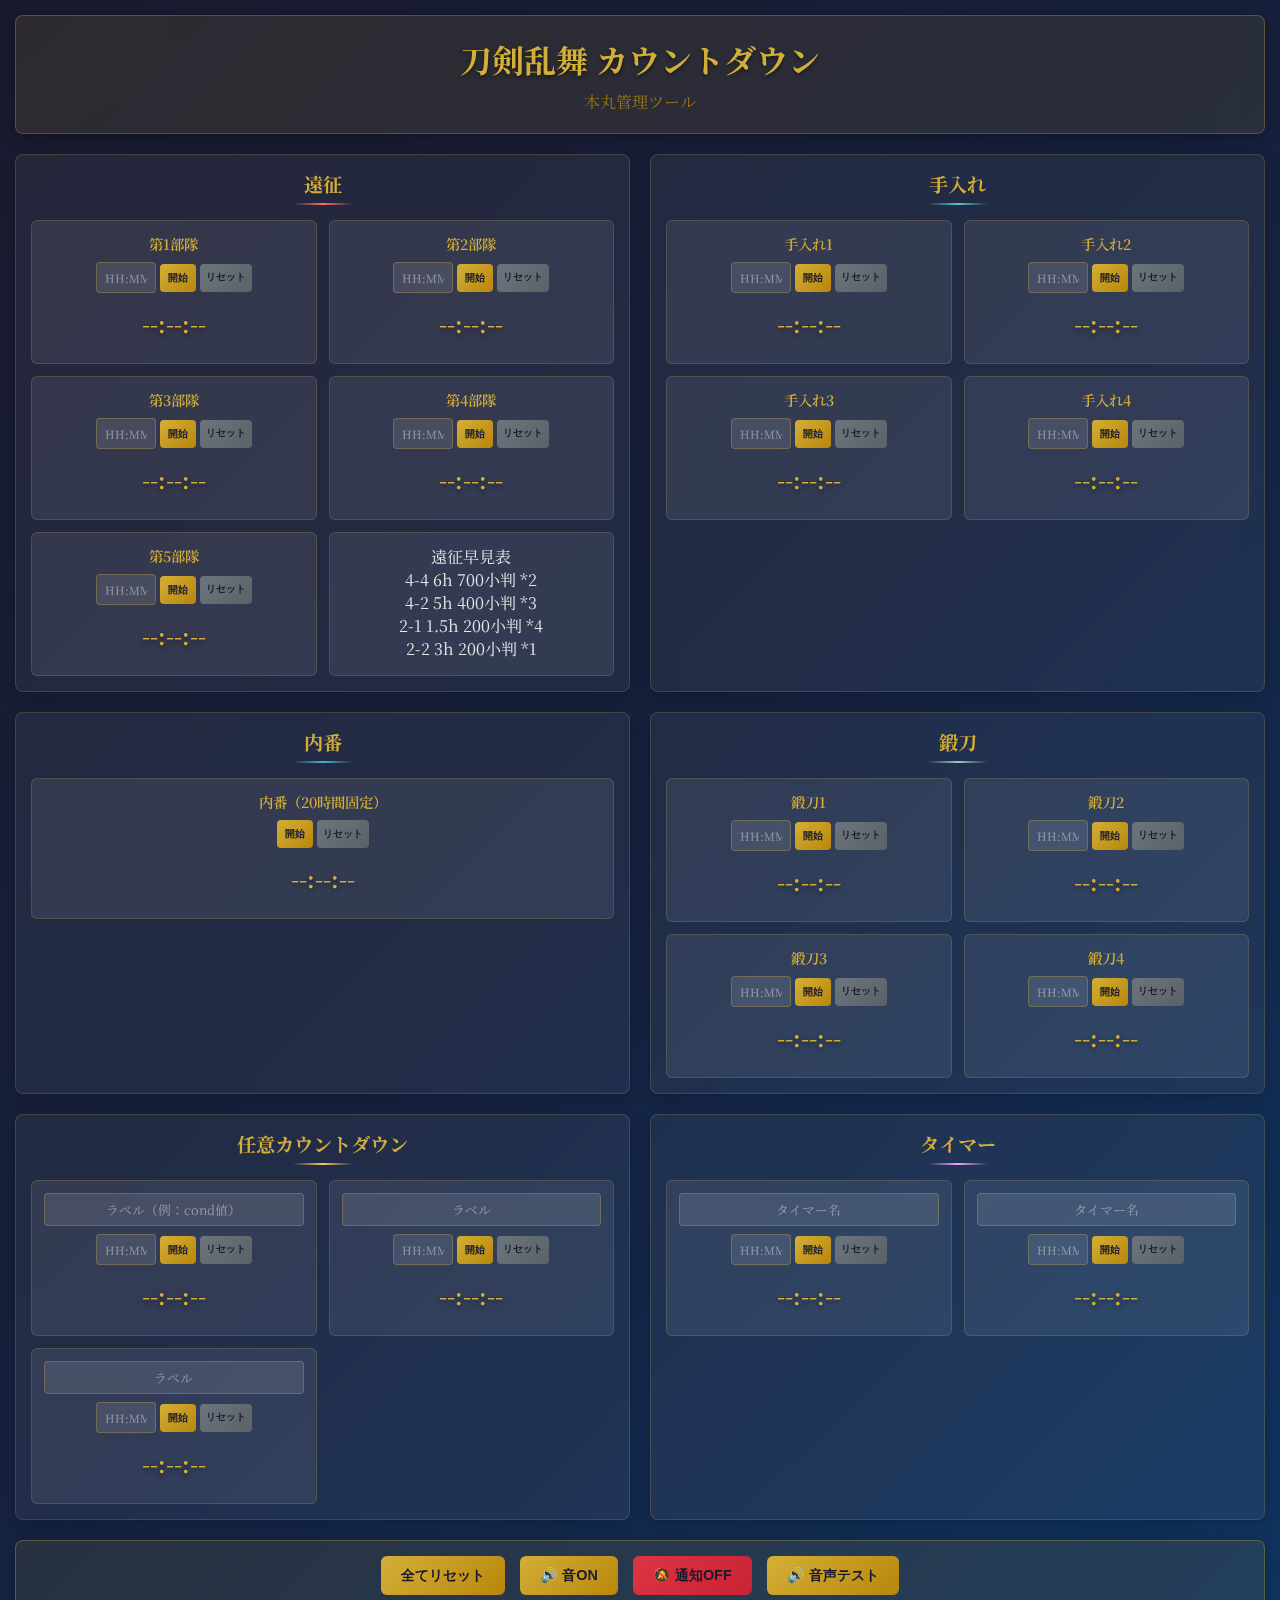
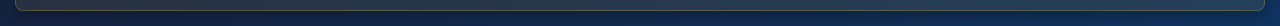
<file: docs/toukenTimer/index.html>
<!DOCTYPE html>
<html lang="ja">
<head>
    <meta charset="UTF-8">
    <meta name="viewport" content="width=device-width, initial-scale=1.0">
    <title>刀剣乱舞 カウントダウン</title>
    <link rel="stylesheet" href="styles.css">
    <link href="https://fonts.googleapis.com/css2?family=Noto+Serif+JP:wght@400;700&display=swap" rel="stylesheet">
    <link rel="icon" type="image/png" href="favicon.png">
</head>
<body>
    <div class="container">
        <header class="header">
            <h1 class="title">刀剣乱舞 カウントダウン</h1>
            <div class="subtitle">本丸管理ツール</div>
        </header>

        <main class="main-content">
            <div class="dashboard">
                <!-- 遠征セクション -->
                <section class="section expedition-section">
                    <h2 class="section-title">遠征</h2>
                    <div class="countdown-grid">
                        <div class="countdown-item" data-type="expedition" data-id="1">
                            <div class="countdown-header">
                                <span class="countdown-label">第1部隊</span>
                                <div class="time-controls">
                                    <input type="text" class="custom-time-input" id="expedition-time-1" placeholder="HH:MM">
                                    <button class="start-btn" onclick="startCountdown('expedition', 1)" id="expedition-start-1">開始</button>
                                    <button class="stop-btn" onclick="stopCountdown('expedition', 1)" id="expedition-stop-1" style="display: none;">停止</button>
                                    <button class="reset-btn-small" onclick="resetCountdown('expedition', 1)">リセット</button>
                                </div>
                            </div>
                            <div class="countdown-display" id="expedition-1">--:--:--</div>
                        </div>
                        <div class="countdown-item" data-type="expedition" data-id="2">
                            <div class="countdown-header">
                                <span class="countdown-label">第2部隊</span>
                                <div class="time-controls">
                                    <input type="text" class="custom-time-input" id="expedition-time-2" placeholder="HH:MM">
                                    <button class="start-btn" onclick="startCountdown('expedition', 2)" id="expedition-start-2">開始</button>
                                    <button class="stop-btn" onclick="stopCountdown('expedition', 2)" id="expedition-stop-2" style="display: none;">停止</button>
                                    <button class="reset-btn-small" onclick="resetCountdown('expedition', 2)">リセット</button>
                                </div>
                            </div>
                            <div class="countdown-display" id="expedition-2">--:--:--</div>
                        </div>
                        <div class="countdown-item" data-type="expedition" data-id="3">
                            <div class="countdown-header">
                                <span class="countdown-label">第3部隊</span>
                                <div class="time-controls">
                                    <input type="text" class="custom-time-input" id="expedition-time-3" placeholder="HH:MM">
                                    <button class="start-btn" onclick="startCountdown('expedition', 3)" id="expedition-start-3">開始</button>
                                    <button class="stop-btn" onclick="stopCountdown('expedition', 3)" id="expedition-stop-3" style="display: none;">停止</button>
                                    <button class="reset-btn-small" onclick="resetCountdown('expedition', 3)">リセット</button>
                                </div>
                            </div>
                            <div class="countdown-display" id="expedition-3">--:--:--</div>
                        </div>
                        <div class="countdown-item" data-type="expedition" data-id="4">
                            <div class="countdown-header">
                                <span class="countdown-label">第4部隊</span>
                                <div class="time-controls">
                                    <input type="text" class="custom-time-input" id="expedition-time-4" placeholder="HH:MM">
                                    <button class="start-btn" onclick="startCountdown('expedition', 4)" id="expedition-start-4">開始</button>
                                    <button class="stop-btn" onclick="stopCountdown('expedition', 4)" id="expedition-stop-4" style="display: none;">停止</button>
                                    <button class="reset-btn-small" onclick="resetCountdown('expedition', 4)">リセット</button>
                                </div>
                            </div>
                            <div class="countdown-display" id="expedition-4">--:--:--</div>
                        </div>
                        <div class="countdown-item" data-type="expedition" data-id="5">
                            <div class="countdown-header">
                                <span class="countdown-label">第5部隊</span>
                                <div class="time-controls">
                                    <input type="text" class="custom-time-input" id="expedition-time-5" placeholder="HH:MM">
                                    <button class="start-btn" onclick="startCountdown('expedition', 5)" id="expedition-start-5">開始</button>
                                    <button class="stop-btn" onclick="stopCountdown('expedition', 5)" id="expedition-stop-5" style="display: none;">停止</button>
                                    <button class="reset-btn-small" onclick="resetCountdown('expedition', 5)">リセット</button>
                                </div>
                            </div>
                            <div class="countdown-display" id="expedition-5">--:--:--</div>
                        </div>
                        <div class="countdown-item">
                            <p>遠征早見表</p>
                            <p>4-4 6h 700小判 *2</p>
                            <p>4-2 5h 400小判 *3</p>
                            <p>2-1 1.5h 200小判 *4</p>
                            <p>2-2 3h 200小判 *1</p>
                        </div>
                    </div>
                </section>

                <!-- 手入れセクション -->
                <section class="section maintenance-section">
                    <h2 class="section-title">手入れ</h2>
                    <div class="countdown-grid">
                        <div class="countdown-item" data-type="maintenance" data-id="1">
                            <div class="countdown-header">
                                <span class="countdown-label">手入れ1</span>
                                <div class="time-controls">
                                    <input type="text" class="custom-time-input" id="maintenance-time-1" placeholder="HH:MM">
                                    <button class="start-btn" onclick="startCountdown('maintenance', 1)" id="maintenance-start-1">開始</button>
                                    <button class="stop-btn" onclick="stopCountdown('maintenance', 1)" id="maintenance-stop-1" style="display: none;">停止</button>
                                    <button class="reset-btn-small" onclick="resetCountdown('maintenance', 1)">リセット</button>
                                </div>
                            </div>
                            <div class="countdown-display" id="maintenance-1">--:--:--</div>
                        </div>
                        <div class="countdown-item" data-type="maintenance" data-id="2">
                            <div class="countdown-header">
                                <span class="countdown-label">手入れ2</span>
                                <div class="time-controls">
                                    <input type="text" class="custom-time-input" id="maintenance-time-2" placeholder="HH:MM">
                                    <button class="start-btn" onclick="startCountdown('maintenance', 2)" id="maintenance-start-2">開始</button>
                                    <button class="stop-btn" onclick="stopCountdown('maintenance', 2)" id="maintenance-stop-2" style="display: none;">停止</button>
                                    <button class="reset-btn-small" onclick="resetCountdown('maintenance', 2)">リセット</button>
                                </div>
                            </div>
                            <div class="countdown-display" id="maintenance-2">--:--:--</div>
                        </div>
                        <div class="countdown-item" data-type="maintenance" data-id="3">
                            <div class="countdown-header">
                                <span class="countdown-label">手入れ3</span>
                                <div class="time-controls">
                                    <input type="text" class="custom-time-input" id="maintenance-time-3" placeholder="HH:MM">
                                    <button class="start-btn" onclick="startCountdown('maintenance', 3)" id="maintenance-start-3">開始</button>
                                    <button class="stop-btn" onclick="stopCountdown('maintenance', 3)" id="maintenance-stop-3" style="display: none;">停止</button>
                                    <button class="reset-btn-small" onclick="resetCountdown('maintenance', 3)">リセット</button>
                                </div>
                            </div>
                            <div class="countdown-display" id="maintenance-3">--:--:--</div>
                        </div>
                        <div class="countdown-item" data-type="maintenance" data-id="4">
                            <div class="countdown-header">
                                <span class="countdown-label">手入れ4</span>
                                <div class="time-controls">
                                    <input type="text" class="custom-time-input" id="maintenance-time-4" placeholder="HH:MM">
                                    <button class="start-btn" onclick="startCountdown('maintenance', 4)" id="maintenance-start-4">開始</button>
                                    <button class="stop-btn" onclick="stopCountdown('maintenance', 4)" id="maintenance-stop-4" style="display: none;">停止</button>
                                    <button class="reset-btn-small" onclick="resetCountdown('maintenance', 4)">リセット</button>
                                </div>
                            </div>
                            <div class="countdown-display" id="maintenance-4">--:--:--</div>
                        </div>
                    </div>
                </section>

                <!-- 内番セクション -->
                <section class="section internal-section">
                    <h2 class="section-title">内番</h2>
                    <div class="countdown-grid">
                        <div class="countdown-item" data-type="internal" data-id="1">
                            <div class="countdown-header">
                                <span class="countdown-label">内番（20時間固定）</span>
                                <div class="time-controls">
                                    <button class="start-btn" onclick="startInternalDuty()" id="internal-start-1">開始</button>
                                    <button class="stop-btn" onclick="stopCountdown('internal', 1)" id="internal-stop-1" style="display: none;">停止</button>
                                    <button class="reset-btn-small" onclick="resetCountdown('internal', 1)">リセット</button>
                                </div>
                            </div>
                            <div class="countdown-display" id="internal-1">--:--:--</div>
                        </div>
                    </div>
                </section>

                <!-- 鍛刀セクション -->
                <section class="section forging-section">
                    <h2 class="section-title">鍛刀</h2>
                    <div class="countdown-grid">
                        <div class="countdown-item" data-type="forging" data-id="1">
                            <div class="countdown-header">
                                <span class="countdown-label">鍛刀1</span>
                                <div class="time-controls">
                                    <input type="text" class="custom-time-input" id="forging-time-1" placeholder="HH:MM">
                                    <button class="start-btn" onclick="startCountdown('forging', 1)" id="forging-start-1">開始</button>
                                    <button class="stop-btn" onclick="stopCountdown('forging', 1)" id="forging-stop-1" style="display: none;">停止</button>
                                    <button class="reset-btn-small" onclick="resetCountdown('forging', 1)">リセット</button>
                                </div>
                            </div>
                            <div class="countdown-display" id="forging-1">--:--:--</div>
                        </div>
                        <div class="countdown-item" data-type="forging" data-id="2">
                            <div class="countdown-header">
                                <span class="countdown-label">鍛刀2</span>
                                <div class="time-controls">
                                    <input type="text" class="custom-time-input" id="forging-time-2" placeholder="HH:MM">
                                    <button class="start-btn" onclick="startCountdown('forging', 2)" id="forging-start-2">開始</button>
                                    <button class="stop-btn" onclick="stopCountdown('forging', 2)" id="forging-stop-2" style="display: none;">停止</button>
                                    <button class="reset-btn-small" onclick="resetCountdown('forging', 2)">リセット</button>
                                </div>
                            </div>
                            <div class="countdown-display" id="forging-2">--:--:--</div>
                        </div>
                        <div class="countdown-item" data-type="forging" data-id="3">
                            <div class="countdown-header">
                                <span class="countdown-label">鍛刀3</span>
                                <div class="time-controls">
                                    <input type="text" class="custom-time-input" id="forging-time-3" placeholder="HH:MM">
                                    <button class="start-btn" onclick="startCountdown('forging', 3)" id="forging-start-3">開始</button>
                                    <button class="stop-btn" onclick="stopCountdown('forging', 3)" id="forging-stop-3" style="display: none;">停止</button>
                                    <button class="reset-btn-small" onclick="resetCountdown('forging', 3)">リセット</button>
                                </div>
                            </div>
                            <div class="countdown-display" id="forging-3">--:--:--</div>
                        </div>
                        <div class="countdown-item" data-type="forging" data-id="4">
                            <div class="countdown-header">
                                <span class="countdown-label">鍛刀4</span>
                                <div class="time-controls">
                                    <input type="text" class="custom-time-input" id="forging-time-4" placeholder="HH:MM">
                                    <button class="start-btn" onclick="startCountdown('forging', 4)" id="forging-start-4">開始</button>
                                    <button class="stop-btn" onclick="stopCountdown('forging', 4)" id="forging-stop-4" style="display: none;">停止</button>
                                    <button class="reset-btn-small" onclick="resetCountdown('forging', 4)">リセット</button>
                                </div>
                            </div>
                            <div class="countdown-display" id="forging-4">--:--:--</div>
                        </div>
                    </div>
                </section>

                <!-- 任意カウントダウンセクション -->
                <section class="section custom-section">
                    <h2 class="section-title">任意カウントダウン</h2>
                    <div class="countdown-grid">
                        <div class="countdown-item" data-type="custom" data-id="1">
                            <div class="countdown-header">
                                <input type="text" class="custom-label" id="custom-label-1" placeholder="ラベル（例：cond値）">
                                <div class="time-controls">
                                    <input type="text" class="custom-time-input" id="custom-time-1" placeholder="HH:MM">
                                    <button class="start-btn" onclick="startCountdown('custom', 1)" id="custom-start-1">開始</button>
                                    <button class="stop-btn" onclick="stopCountdown('custom', 1)" id="custom-stop-1" style="display: none;">停止</button>
                                    <button class="reset-btn-small" onclick="resetCountdown('custom', 1)">リセット</button>
                                </div>
                            </div>
                            <div class="countdown-display" id="custom-1">--:--:--</div>
                        </div>
                        <div class="countdown-item" data-type="custom" data-id="2">
                            <div class="countdown-header">
                                <input type="text" class="custom-label" id="custom-label-2" placeholder="ラベル">
                                <div class="time-controls">
                                    <input type="text" class="custom-time-input" id="custom-time-2" placeholder="HH:MM">
                                    <button class="start-btn" onclick="startCountdown('custom', 2)" id="custom-start-2">開始</button>
                                    <button class="stop-btn" onclick="stopCountdown('custom', 2)" id="custom-stop-2" style="display: none;">停止</button>
                                    <button class="reset-btn-small" onclick="resetCountdown('custom', 2)">リセット</button>
                                </div>
                            </div>
                            <div class="countdown-display" id="custom-2">--:--:--</div>
                        </div>
                        <div class="countdown-item" data-type="custom" data-id="3">
                            <div class="countdown-header">
                                <input type="text" class="custom-label" id="custom-label-3" placeholder="ラベル">
                                <div class="time-controls">
                                    <input type="text" class="custom-time-input" id="custom-time-3" placeholder="HH:MM">
                                    <button class="start-btn" onclick="startCountdown('custom', 3)" id="custom-start-3">開始</button>
                                    <button class="stop-btn" onclick="stopCountdown('custom', 3)" id="custom-stop-3" style="display: none;">停止</button>
                                    <button class="reset-btn-small" onclick="resetCountdown('custom', 3)">リセット</button>
                                </div>
                            </div>
                            <div class="countdown-display" id="custom-3">--:--:--</div>
                        </div>
                    </div>
                </section>

                <!-- タイマーセクション -->
                <section class="section timer-section">
                    <h2 class="section-title">タイマー</h2>
                    <div class="countdown-grid">
                        <div class="countdown-item" data-type="timer" data-id="1">
                            <div class="countdown-header">
                                <input type="text" class="custom-label" id="timer-label-1" placeholder="タイマー名">
                                <div class="time-controls">
                                    <input type="text" class="custom-time-input" id="timer-time-1" placeholder="HH:MM">
                                    <button class="start-btn" onclick="startTimer(1)" id="timer-start-1">開始</button>
                                    <button class="stop-btn" onclick="stopCountdown('timer', 1)" id="timer-stop-1" style="display: none;">停止</button>
                                    <button class="reset-btn-small" onclick="resetCountdown('timer', 1)">リセット</button>
                                </div>
                            </div>
                            <div class="countdown-display" id="timer-1">--:--:--</div>
                        </div>
                        <div class="countdown-item" data-type="timer" data-id="2">
                            <div class="countdown-header">
                                <input type="text" class="custom-label" id="timer-label-2" placeholder="タイマー名">
                                <div class="time-controls">
                                    <input type="text" class="custom-time-input" id="timer-time-2" placeholder="HH:MM">
                                    <button class="start-btn" onclick="startTimer(2)" id="timer-start-2">開始</button>
                                    <button class="stop-btn" onclick="stopCountdown('timer', 2)" id="timer-stop-2" style="display: none;">停止</button>
                                    <button class="reset-btn-small" onclick="resetCountdown('timer', 2)">リセット</button>
                                </div>
                            </div>
                            <div class="countdown-display" id="timer-2">--:--:--</div>
                        </div>
                    </div>
                </section>
            </div>
        </main>

        <footer class="footer">
            <div class="footer-controls">
                <button class="reset-btn" onclick="resetAll()">全てリセット</button>
                <button class="sound-toggle" onclick="toggleSound()" id="sound-toggle">🔊 音ON</button>
                <button class="notification-btn" onclick="requestNotificationPermission()" id="notification-btn">🔔 通知許可</button>
                <button class="test-sound-btn" onclick="testSound()">🔊 音声テスト</button>
            </div>
        </footer>
    </div>

    <audio id="notification-sound" preload="auto">
        <source src="./notification.mp3" type="audio/mpeg">
        <source src="notification.mp3" type="audio/mpeg">
        お使いのブラウザは音声再生をサポートしていません。
    </audio>

    <script src="script.js"></script>
</body>
</html>
</file>
<file: docs/toukenTimer/styles.css>
/* 刀剣乱舞風カウントダウン CSS */

* {
    margin: 0;
    padding: 0;
    box-sizing: border-box;
}

body {
    font-family: 'Noto Serif JP', serif;
    background: linear-gradient(135deg, #1a1a2e 0%, #16213e 50%, #0f3460 100%);
    color: #e8e8e8;
    min-height: 100vh;
    overflow-x: auto;
}

.container {
    max-width: 1400px;
    margin: 0 auto;
    padding: 15px;
}

.header {
    text-align: center;
    margin-bottom: 20px;
    padding: 20px;
    background: rgba(212, 175, 55, 0.1);
    border: 1px solid rgba(212, 175, 55, 0.3);
    border-radius: 8px;
    box-shadow: 0 4px 15px rgba(0, 0, 0, 0.3);
    backdrop-filter: blur(10px);
}

.title {
    font-size: 2rem;
    color: #d4af37;
    margin-bottom: 8px;
    text-shadow: 0 2px 4px rgba(0, 0, 0, 0.5);
}

.subtitle {
    font-size: 1rem;
    color: #b8860b;
    opacity: 0.8;
}

.main-content {
    display: block;
}

.dashboard {
    display: grid;
    grid-template-columns: repeat(auto-fit, minmax(450px, 1fr));
    gap: 20px;
}

.section {
    background: rgba(255, 255, 255, 0.05);
    border: 1px solid rgba(212, 175, 55, 0.2);
    border-radius: 8px;
    padding: 15px;
    box-shadow: 0 4px 15px rgba(0, 0, 0, 0.2);
    backdrop-filter: blur(10px);
    transition: all 0.3s ease;
}

.section:hover {
    border-color: rgba(212, 175, 55, 0.4);
    box-shadow: 0 6px 20px rgba(0, 0, 0, 0.3);
}

.section-title {
    font-size: 1.2rem;
    color: #d4af37;
    margin-bottom: 15px;
    text-align: center;
    position: relative;
    padding-bottom: 8px;
}

.section-title::after {
    content: '';
    position: absolute;
    bottom: 0;
    left: 50%;
    transform: translateX(-50%);
    width: 60px;
    height: 2px;
    background: linear-gradient(90deg, transparent, #d4af37, transparent);
}

.countdown-grid {
    display: grid;
    grid-template-columns: repeat(auto-fit, minmax(200px, 1fr));
    gap: 12px;
}

.countdown-item {
    background: rgba(255, 255, 255, 0.08);
    border: 1px solid rgba(212, 175, 55, 0.2);
    border-radius: 6px;
    padding: 12px;
    text-align: center;
    transition: all 0.3s ease;
    position: relative;
    overflow: hidden;
}

.countdown-item::before {
    content: '';
    position: absolute;
    top: 0;
    left: 0;
    right: 0;
    height: 2px;
    background: linear-gradient(90deg, #d4af37, #b8860b);
    transform: scaleX(0);
    transition: transform 0.3s ease;
}

.countdown-item:hover {
    border-color: rgba(212, 175, 55, 0.4);
    box-shadow: 0 4px 12px rgba(0, 0, 0, 0.3);
    transform: translateY(-2px);
}

.countdown-item.active {
    border-color: #d4af37;
    box-shadow: 0 4px 15px rgba(212, 175, 55, 0.3);
}

.countdown-item.active::before {
    transform: scaleX(1);
}

.countdown-header {
    display: flex;
    flex-direction: column;
    gap: 8px;
    margin-bottom: 10px;
}

.countdown-label {
    font-size: 0.9rem;
    color: #d4af37;
    font-weight: 600;
    text-align: center;
}

.time-controls {
    display: flex;
    gap: 4px;
    align-items: center;
    flex-wrap: wrap;
    justify-content: center;
}

.custom-time-input {
    background: rgba(255, 255, 255, 0.1);
    border: 1px solid rgba(212, 175, 55, 0.3);
    border-radius: 4px;
    padding: 6px 8px;
    color: #e8e8e8;
    font-size: 0.75rem;
    font-family: inherit;
    width: 60px;
    transition: all 0.3s ease;
    text-align: center;
}

.custom-time-input:focus {
    outline: none;
    border-color: #d4af37;
    box-shadow: 0 0 0 2px rgba(212, 175, 55, 0.2);
}

.custom-time-input::placeholder {
    color: rgba(232, 232, 232, 0.5);
    font-size: 0.7rem;
}

.custom-label {
    background: rgba(255, 255, 255, 0.1);
    border: 1px solid rgba(212, 175, 55, 0.3);
    border-radius: 4px;
    padding: 6px 8px;
    color: #e8e8e8;
    font-size: 0.8rem;
    font-family: inherit;
    width: 100%;
    text-align: center;
    transition: all 0.3s ease;
}

.custom-label:focus {
    outline: none;
    border-color: #d4af37;
    box-shadow: 0 0 0 2px rgba(212, 175, 55, 0.2);
}

.custom-label::placeholder {
    color: rgba(232, 232, 232, 0.5);
}

.start-btn, .stop-btn, .reset-btn-small {
    background: linear-gradient(135deg, #d4af37 0%, #b8860b 100%);
    border: none;
    border-radius: 4px;
    padding: 6px 8px;
    color: #1a1a2e;
    font-size: 0.65rem;
    font-weight: 600;
    cursor: pointer;
    transition: all 0.3s ease;
    white-space: nowrap;
    min-width: 35px;
    height: 28px;
    display: flex;
    align-items: center;
    justify-content: center;
}

.start-btn:hover, .stop-btn:hover, .reset-btn-small:hover {
    background: linear-gradient(135deg, #b8860b 0%, #d4af37 100%);
    transform: translateY(-1px);
    box-shadow: 0 2px 8px rgba(212, 175, 55, 0.4);
}

.start-btn:active, .stop-btn:active, .reset-btn-small:active {
    transform: translateY(0);
    box-shadow: 0 1px 4px rgba(212, 175, 55, 0.4);
}

.stop-btn {
    background: linear-gradient(135deg, #dc3545 0%, #c82333 100%);
}

.stop-btn:hover {
    background: linear-gradient(135deg, #c82333 0%, #dc3545 100%);
}

.reset-btn-small {
    background: linear-gradient(135deg, #6c757d 0%, #5a6268 100%);
    font-size: 0.6rem;
    padding: 4px 6px;
    min-width: 30px;
}

.reset-btn-small:hover {
    background: linear-gradient(135deg, #5a6268 0%, #6c757d 100%);
}

.countdown-display {
    font-size: 1.4rem;
    font-weight: 700;
    color: #d4af37;
    margin: 8px 0;
    min-height: 40px;
    display: flex;
    align-items: center;
    justify-content: center;
    text-shadow: 0 2px 4px rgba(0, 0, 0, 0.5);
    transition: all 0.3s ease;
}

.countdown-display.completed {
    color: #28a745;
    animation: pulse 1s infinite;
}

@keyframes pulse {
    0%, 100% { opacity: 1; }
    50% { opacity: 0.7; }
}

.footer {
    margin-top: 20px;
    text-align: center;
    padding: 15px;
    background: rgba(212, 175, 55, 0.1);
    border: 1px solid rgba(212, 175, 55, 0.3);
    border-radius: 8px;
    box-shadow: 0 4px 15px rgba(0, 0, 0, 0.3);
    backdrop-filter: blur(10px);
}

.footer-controls {
    display: flex;
    justify-content: center;
    gap: 15px;
    flex-wrap: wrap;
}

.reset-btn, .sound-toggle, .notification-btn, .test-sound-btn {
    background: linear-gradient(135deg, #d4af37 0%, #b8860b 100%);
    border: none;
    border-radius: 6px;
    padding: 10px 20px;
    color: #1a1a2e;
    font-size: 0.9rem;
    font-weight: 600;
    cursor: pointer;
    transition: all 0.3s ease;
}

.reset-btn:hover, .sound-toggle:hover, .notification-btn:hover, .test-sound-btn:hover {
    background: linear-gradient(135deg, #b8860b 0%, #d4af37 100%);
    transform: translateY(-2px);
    box-shadow: 0 4px 12px rgba(212, 175, 55, 0.4);
}

.reset-btn:active, .sound-toggle:active, .notification-btn:active, .test-sound-btn:active {
    transform: translateY(0);
    box-shadow: 0 2px 6px rgba(212, 175, 55, 0.4);
}

/* セクション別の色分け */
.expedition-section .section-title::after {
    background: linear-gradient(90deg, transparent, #ff6b6b, transparent);
}

.maintenance-section .section-title::after {
    background: linear-gradient(90deg, transparent, #4ecdc4, transparent);
}

.internal-section .section-title::after {
    background: linear-gradient(90deg, transparent, #45b7d1, transparent);
}

.forging-section .section-title::after {
    background: linear-gradient(90deg, transparent, #96ceb4, transparent);
}

.custom-section .section-title::after {
    background: linear-gradient(90deg, transparent, #feca57, transparent);
}

.timer-section .section-title::after {
    background: linear-gradient(90deg, transparent, #ff9ff3, transparent);
}

/* レスポンシブデザイン */
@media (max-width: 768px) {
    .container {
        padding: 10px;
    }
    
    .dashboard {
        grid-template-columns: 1fr;
        gap: 15px;
    }
    
    .countdown-grid {
        grid-template-columns: repeat(auto-fit, minmax(180px, 1fr));
        gap: 10px;
    }
    
    .title {
        font-size: 1.5rem;
    }
    
    .section-title {
        font-size: 1rem;
    }
    
    .countdown-display {
        font-size: 1.2rem;
    }
    
    .time-controls {
        flex-direction: column;
        gap: 6px;
    }
    
    .custom-time-input {
        width: 80px;
        font-size: 0.8rem;
    }
    
    .start-btn, .stop-btn, .reset-btn-small {
        width: 100%;
        padding: 8px;
        font-size: 0.75rem;
        height: auto;
    }
}

@media (max-width: 480px) {
    .countdown-grid {
        grid-template-columns: 1fr;
    }
    
    .footer-controls {
        flex-direction: column;
        align-items: center;
    }
    
    .reset-btn, .sound-toggle {
        width: 100%;
        max-width: 200px;
    }
    
    .custom-time-input {
        width: 70px;
    }
}

/* アニメーション */
@keyframes fadeIn {
    from {
        opacity: 0;
        transform: translateY(20px);
    }
    to {
        opacity: 1;
        transform: translateY(0);
    }
}

.section {
    animation: fadeIn 0.6s ease-out;
}

.section:nth-child(1) { animation-delay: 0.1s; }
.section:nth-child(2) { animation-delay: 0.2s; }
.section:nth-child(3) { animation-delay: 0.3s; }
.section:nth-child(4) { animation-delay: 0.4s; }
.section:nth-child(5) { animation-delay: 0.5s; }
.section:nth-child(6) { animation-delay: 0.6s; }
</file>
